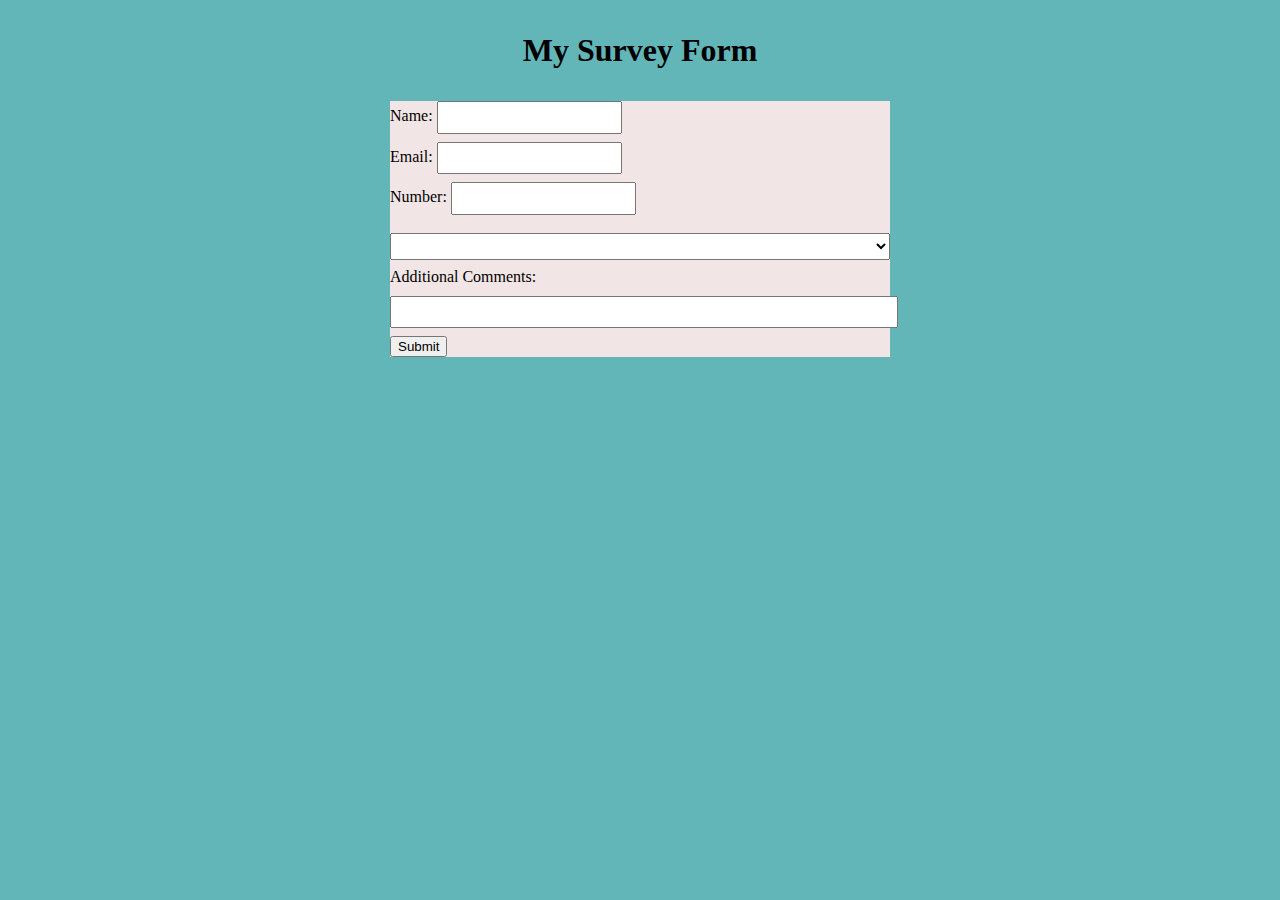
<file: Survey_form_project/index.html>
<!DOCTYPE html>
<!--[if lt IE 7]>      <html class="no-js lt-ie9 lt-ie8 lt-ie7"> <![endif]-->
<!--[if IE 7]>         <html class="no-js lt-ie9 lt-ie8"> <![endif]-->
<!--[if IE 8]>         <html class="no-js lt-ie9"> <![endif]-->
<!--[if gt IE 8]>      <html class="no-js"> <!--<![endif]-->
<html>
    <head>
        <meta charset="utf-8">
        <meta http-equiv="X-UA-Compatible" content="IE=edge">
        <title></title>
        <meta name="description" content="">
        <meta name="viewport" content="width=device-width, initial-scale=1">
        <link rel="stylesheet" href="styles.css">
    </head>
    <body>
        <!--[if lt IE 7]>
            <p class="browsehappy">You are using an <strong>outdated</strong> browser. Please <a href="#">upgrade your browser</a> to improve your experience.</p>
        <![endif]-->
        <h1 id="title">My Survey Form</h1>
        <p id="description"></p>
        <form id="survey-form">
            <label id = "name-label" for="name">Name: <input type="text" id="name" class="inline"></label>            
            <label id = "email-label" for="email">Email: <input type="email" id="email" class="inline"></label>
            <label id = "number-label" for="number">Number: <input type="number" id="number" class="inline"></label>
            <select name="dropdown-list" id="dropdown"></select>
            <label for="comments">Additional Comments: <input type="text" id="comments"></label>
            <button id="submit" class="inline">Submit</button>
        </form>

        
        <script src="" async defer></script>
    </body>
</html>
</file>
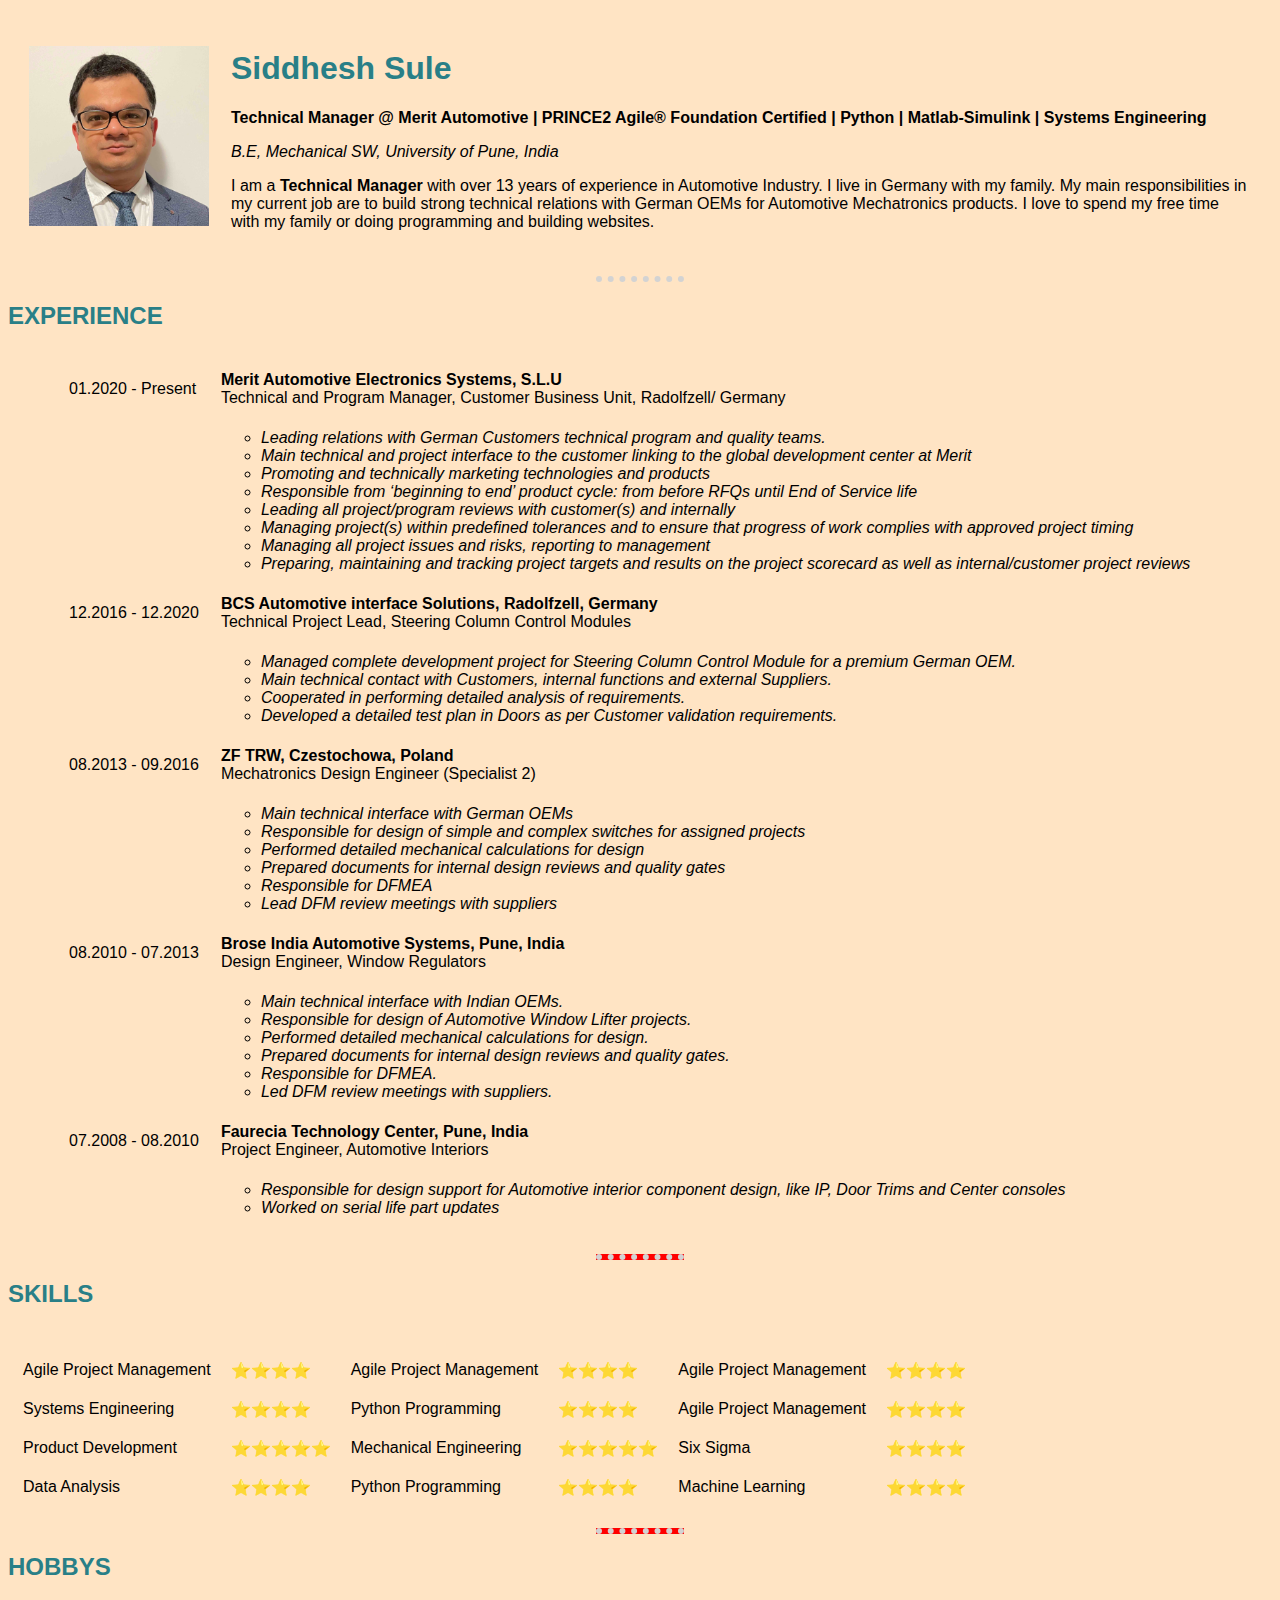
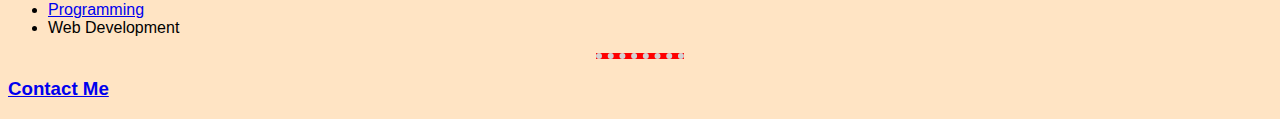
<file: Intermediate_HTML/00_html_Personal_Site/index.html>
<!DOCTYPE html>
<!--[if lt IE 7]>      <html class="no-js lt-ie9 lt-ie8 lt-ie7"> <![endif]-->
<!--[if IE 7]>         <html class="no-js lt-ie9 lt-ie8"> <![endif]-->
<!--[if IE 8]>         <html class="no-js lt-ie9"> <![endif]-->
<!--[if gt IE 8]>      <html class="no-js"> <!--<![endif]-->
<html>

<head>
    <meta charset="utf-8">
    <meta http-equiv="X-UA-Compatible" content="IE=edge">
    <title>Siddhesh Sule</title>
    <meta name="description" content="This website is an online CV of Siddhesh Sule.">
    <meta name="viewport" content="width=device-width, initial-scale=1">
    <link rel="stylesheet" href="css\styles.css">
    <link rel="icon" href="favicon.ico">

</head>

<body>
    <table cellspacing = "20">
        <tr>
            <td>
                <img src="siddhesh-sule.1024x1024.jpg" height = 180 width = 180 align= ""  alt="siddhesh sule profile picture">

            </td>
            <td>
                <h1>Siddhesh Sule</h1>
                <p><strong>Technical Manager @ Merit Automotive | PRINCE2 Agile® Foundation Certified | Python | Matlab-Simulink | Systems Engineering</strong></p>
                <p><em>B.E, Mechanical SW, University of Pune, India</em> </p>
                <p>I am a <strong>Technical Manager</strong> with over 13 years of experience in Automotive Industry. I live in Germany with my family. My main responsibilities in my current job are to build strong technical relations with German OEMs for Automotive Mechatronics products. I love to spend my free time with my family or doing programming and building websites.</p>


            </td>
        </tr>
    </table>
    <!--[if lt IE 7]>
            <p class="browsehappy">You are using an <strong>outdated</strong> browser. Please <a href="#">upgrade your browser</a> to improve your experience.</p>
        <![endif]-->
    
        <hr >

    <h2>EXPERIENCE</h2>
    <p><ul>
        <table cellspacing="20">
            <tr>
                <td>
                    01.2020 - Present
                </td>
                <td>
                    <strong>Merit Automotive Electronics Systems, S.L.U</strong>  <br>
                    Technical and Program Manager, Customer Business Unit, Radolfzell/ Germany <br>
            
                </td>
            </tr>
            <tr>
                <td>                    
                </td>
                <td><em>
                    <ul>
                        <li>
                            Leading relations with German Customers technical program and quality teams.
                        </li>
                        <li>
                            Main technical and project interface to the customer linking to the global development center at Merit
                        </li>
                        <li>
                            Promoting and technically marketing technologies and products
                        </li>
                        <li>
                            Responsible from ‘beginning to end’ product cycle: from before RFQs until End of Service life                        </li>
                        <li>
                            Leading all project/program reviews with customer(s) and internally
                        </li>
                        <li>
                            Managing project(s) within predefined tolerances and to ensure that progress of work complies with approved project timing
                        </li>
                        <li>
                            Managing all project issues and risks, reporting to management
                        </li>
                        <li>
                            Preparing, maintaining and tracking project targets and results on the project scorecard as well as internal/customer project reviews 
                        </li>

                    </ul>
                    
                </td>
            </tr>

            <tr>
                <td>
                    12.2016 - 12.2020
                </td>
                <td>
                    <strong>BCS Automotive interface Solutions, Radolfzell, Germany</strong>  <br>
                    Technical Project Lead, Steering Column Control Modules <br>
            
                </td>
            </tr>
            <tr>
                <td>                    
                </td>
                <td><em>
                    <ul>
                        <li>
                            Managed complete development project for Steering Column Control Module for a premium German OEM.
                        </li>
                        <li>
                            Main technical contact with Customers, internal functions and external Suppliers.
                        </li>
                        <li>
                            Cooperated in performing detailed analysis of requirements.
                        <li>
                            Developed a detailed test plan in Doors as per Customer validation requirements.
                        </li>
                    </ul>
                                    
                </td>
            </tr>

            <tr>
                <td>
                    08.2013 - 09.2016
                </td>
                <td>
                    <strong>ZF TRW, Czestochowa, Poland</strong>  <br>
                    Mechatronics Design Engineer (Specialist 2) <br>
            
                </td>
            </tr>
            <tr>
                <td>                    
                </td>
                <td><em>
                    <ul>
                        <li>
                            Main technical interface with German OEMs
                        </li>
                        <li>
                            Responsible for design of simple and complex switches for assigned projects
                        </li>
                        <li>
                            Performed detailed mechanical calculations for design
                        </li>
                        <li>
                            Prepared documents for internal design reviews and quality gates
                        </li>
                        <li>
                            Responsible for DFMEA
                        </li>
                        <li>
                            Lead DFM review meetings with suppliers
                        </li>
                    </ul>
                    
                   
                </td>
            </tr>

            <tr>
                <td>
                    08.2010 - 07.2013
                </td>
                <td>
                    <strong>Brose India Automotive Systems, Pune, India</strong>  <br>
                    Design Engineer, Window Regulators <br>
                </td>
            </tr>
            <tr>
                <td>                    
                </td>
                <td><em>
                    <ul>
                        <li>
                            Main technical interface with Indian OEMs.                            
                        </li>
                        <li>
                            Responsible for design of Automotive Window Lifter projects.                           
                        </li>
                        <li>
                            Performed detailed mechanical calculations for design.                                                  
                        </li>
                        <li>
                            Prepared documents for internal design reviews and quality gates.                            
                        </li>
                        <li>
                            Responsible for DFMEA.                            
                        </li>
                        <li>
                            Led DFM review meetings with suppliers.                            
                        </li>            
                    </ul>                
                    
                </td>
            </tr>

            <tr>
                <td>
                    07.2008 - 08.2010
                </td>
                <td>
                    <strong>Faurecia Technology Center, Pune, India</strong>  <br>
                    Project Engineer, Automotive Interiors <br>
                </td>
            </tr>
            <tr>
                <td>                    
                </td>
                <td><em>
                    <ul>
                        <li>
                            Responsible for design support for Automotive interior component design, like IP, Door Trims and Center consoles                           
                        </li>
                        <li>
                            Worked on serial life part updates                        
                        </li>
                       
                    </ul>                
                    
                </td>
            </tr>
        </table>
    
    
    </ul><hr size="2" noshade="" color="red">
    </p>
    <p>
        <h2> SKILLS</h2> <br>
        <table cellpadding="5" cellspacing= "10">
            <tr>
                <td>
                    Agile Project Management
                </td>
                <td>
                    ⭐⭐⭐⭐
                </td>
                <td>
                    Agile Project Management
                </td>
                <td>
                    ⭐⭐⭐⭐
                </td>
                <td>
                    Agile Project Management
                </td>
                <td>
                    ⭐⭐⭐⭐
                </td>
            </tr>
            <tr>
                
                <td>
                    Systems Engineering
                </td>
                <td>
                    ⭐⭐⭐⭐
                </td>
                <td>
                    Python Programming
                </td>
                <td>
                    ⭐⭐⭐⭐
                </td>
                <td>
                    Agile Project Management
                </td>
                <td>
                    ⭐⭐⭐⭐
                </td>
            </tr>
            <tr>
                <td>
                    Product Development
                </td>
                <td>
                    ⭐⭐⭐⭐⭐
                </td>
                <td>
                    Mechanical Engineering
                </td>
                <td>
                    ⭐⭐⭐⭐⭐
                </td>
                <td>
                    Six Sigma
                </td>
                <td>
                    ⭐⭐⭐⭐
                </td>
            </tr>
            <tr>
                <td>
                    Data Analysis
                </td>
                <td>
                    ⭐⭐⭐⭐
                </td>
                <td>
                    Python Programming
                </td>
                <td>
                    ⭐⭐⭐⭐
                </td>
                <td>
                    Machine Learning
                </td>
                <td>
                    ⭐⭐⭐⭐
                </td>
            </tr>
        </table>

    </p>
    </ul><hr size="2" noshade="" color="red">
    <p>
        <h2>HOBBYS</h2>
        <ul>
            <li><a href="https://github.com/sid-py/100_days_of_code_python_new">Programming</a> </li>
            <li>Web Development</li>
        </ul>
        <hr size="2" noshade="" color="red">
    </p>
    <p>
        <h3><a href="contact_me.html">Contact Me</a></h3>
    </p>
    <script src="" async defer></script>
</body>

</html>
</file>
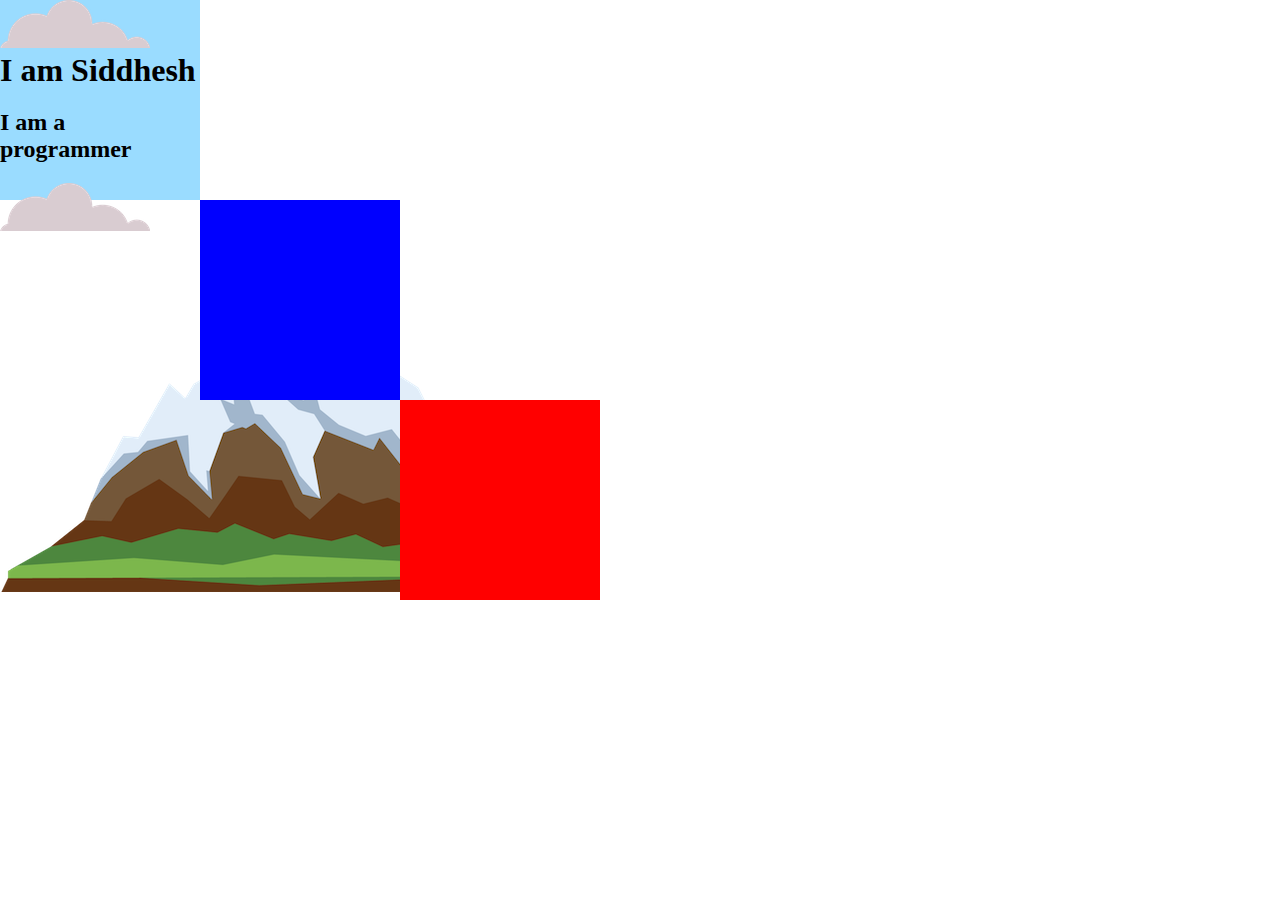
<file: Intermediate_HTML/02_css_my_site/index.html>
<!DOCTYPE html>
<!--[if lt IE 7]>      <html class="no-js lt-ie9 lt-ie8 lt-ie7"> <![endif]-->
<!--[if IE 7]>         <html class="no-js lt-ie9 lt-ie8"> <![endif]-->
<!--[if IE 8]>         <html class="no-js lt-ie9"> <![endif]-->
<!--[if gt IE 8]>      <html class="no-js"> <!--<![endif]-->
<html>
    <head>
        <meta charset="utf-8">
        <meta http-equiv="X-UA-Compatible" content="IE=edge">
        <title></title>
        <meta name="description" content="">
        <meta name="viewport" content="width=device-width, initial-scale=1">
        <link rel="stylesheet" href="css\styles.css">
    </head>
    <body>
        <!--[if lt IE 7]>
            <p class="browsehappy">You are using an <strong>outdated</strong> browser. Please <a href="#">upgrade your browser</a> to improve your experience.</p>
        <![endif]-->
        <div class="top-container">
            <img src="images/cloud.png" alt="cloud-img">
            
        
                <h1> I am Siddhesh</h1>
                <h2> I am a programmer</h2>
                <img src="images/cloud.png" alt="cloud-img">
                <img src="images/mountain.png" alt="mountain-img">

        </div>

        <div class="middle-container"></div>
        <div class="bottom-container"></div>
        
        <script src="" async defer></script>
    </body>
</html>
</file>
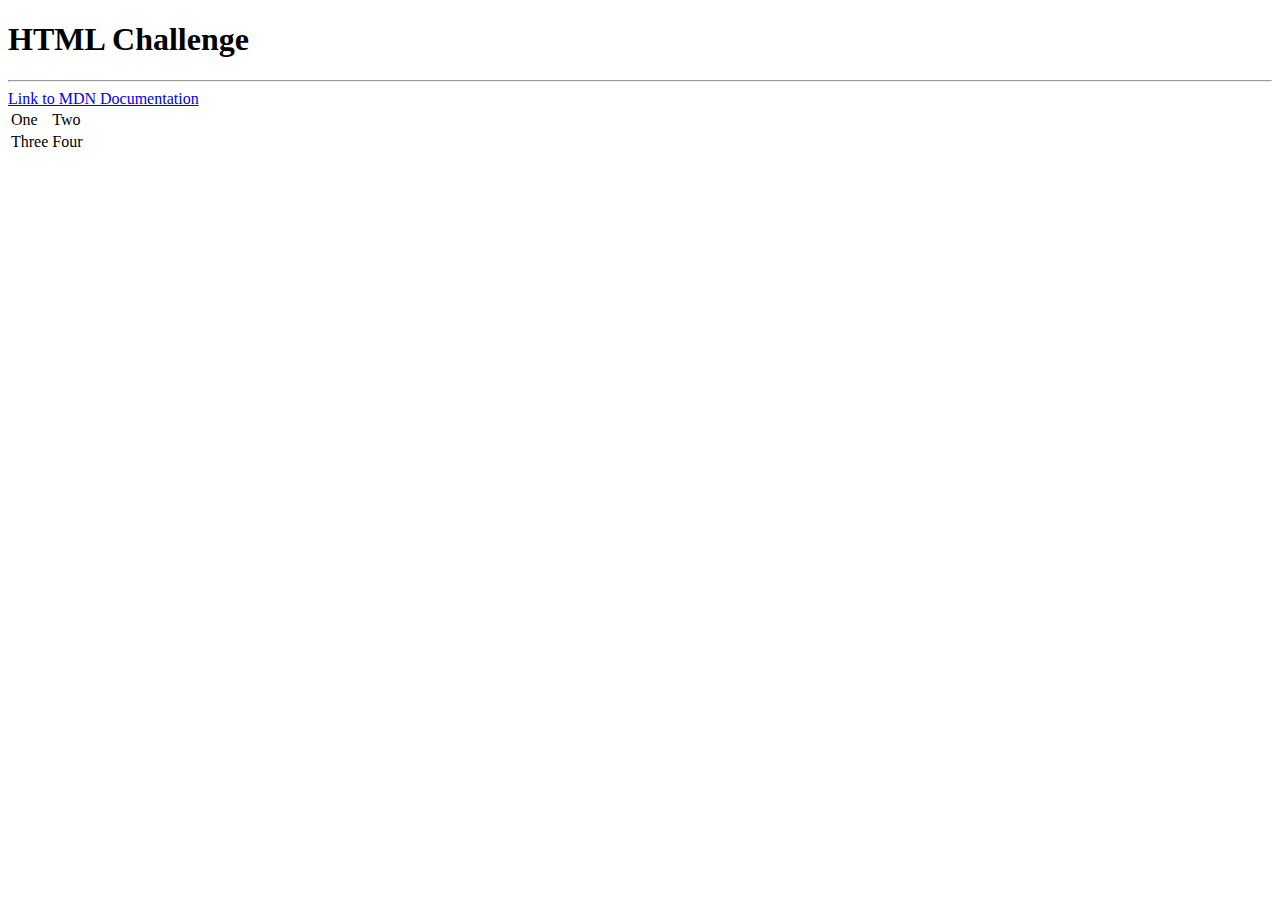
<file: Intermediate_HTML/html_challenge/index.html>
<!DOCTYPE html>
<!--[if lt IE 7]>      <html class="no-js lt-ie9 lt-ie8 lt-ie7"> <![endif]-->
<!--[if IE 7]>         <html class="no-js lt-ie9 lt-ie8"> <![endif]-->
<!--[if IE 8]>         <html class="no-js lt-ie9"> <![endif]-->
<!--[if gt IE 8]>      <html class="no-js"> <!--<![endif]-->
<html>
    <head>
        <meta charset="utf-8">
        <meta http-equiv="X-UA-Compatible" content="IE=edge">
        <title></title>
        <meta name="description" content="">
        <meta name="viewport" content="width=device-width, initial-scale=1">
        <link rel="stylesheet" href="">
    </head>
    <body>
        <!--[if lt IE 7]>
            <p class="browsehappy">You are using an <strong>outdated</strong> browser. Please <a href="#">upgrade your browser</a> to improve your experience.</p>
        <![endif]-->

        <h1>HTML Challenge</h1>
        <hr>

        <a href="https://developer.mozilla.org/en-US/">Link to MDN Documentation</a>
        <table>
            <tr>
                <td>
                    One   
                </td>
                <td>
                    Two  
                </td>
            </tr>
            <tr>
                <td>
                    Three   
                </td>
                <td>
                    Four  
                </td>
            </tr>
        </table>
        
        <script src="" async defer></script>
    </body>
</html>
</file>
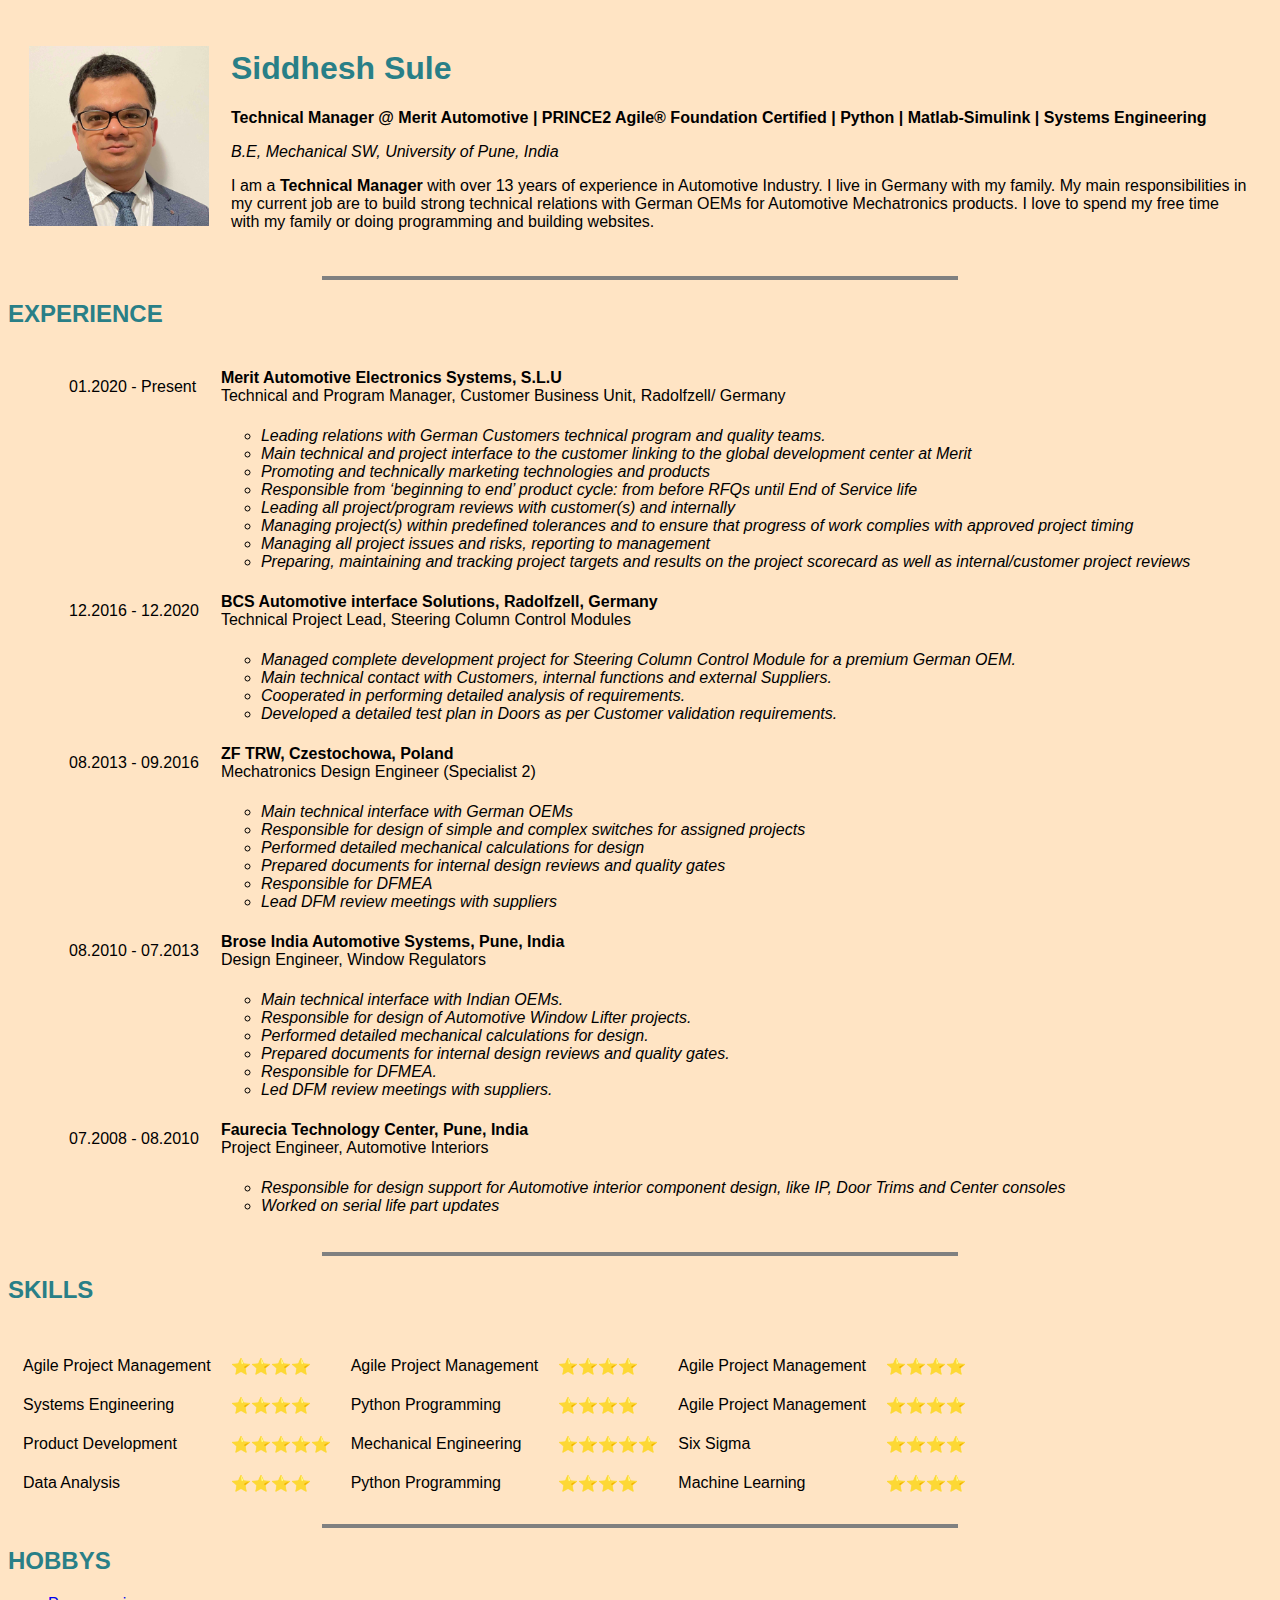
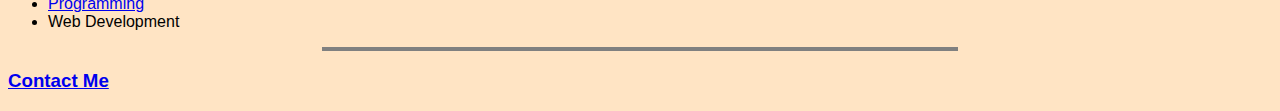
<file: Intermediate_HTML/HTML_Personal_Site/index.html>
<!DOCTYPE html>
<!--[if lt IE 7]>      <html class="no-js lt-ie9 lt-ie8 lt-ie7"> <![endif]-->
<!--[if IE 7]>         <html class="no-js lt-ie9 lt-ie8"> <![endif]-->
<!--[if IE 8]>         <html class="no-js lt-ie9"> <![endif]-->
<!--[if gt IE 8]>      <html class="no-js"> <!--<![endif]-->
<html>

<head>
    <meta charset="utf-8">
    <meta http-equiv="X-UA-Compatible" content="IE=edge">
    <title>Siddhesh Sule</title>
    <meta name="description" content="This website is an online CV of Siddhesh Sule.">
    <meta name="viewport" content="width=device-width, initial-scale=1">
    <link rel="stylesheet" href="css\styles.css">

</head>

<body>
    <table cellspacing = "20">
        <tr>
            <td>
                <img src="siddhesh-sule.1024x1024.jpg" height = 180 width = 180 align= ""  alt="siddhesh sule profile picture">

            </td>
            <td>
                <h1>Siddhesh Sule</h1>
                <p><strong>Technical Manager @ Merit Automotive | PRINCE2 Agile® Foundation Certified | Python | Matlab-Simulink | Systems Engineering</strong></p>
                <p><em>B.E, Mechanical SW, University of Pune, India</em> </p>
                <p>I am a <strong>Technical Manager</strong> with over 13 years of experience in Automotive Industry. I live in Germany with my family. My main responsibilities in my current job are to build strong technical relations with German OEMs for Automotive Mechatronics products. I love to spend my free time with my family or doing programming and building websites.</p>


            </td>
        </tr>
    </table>
    <!--[if lt IE 7]>
            <p class="browsehappy">You are using an <strong>outdated</strong> browser. Please <a href="#">upgrade your browser</a> to improve your experience.</p>
        <![endif]-->
    
        <hr size="2" noshade="" color="red">

    <h2>EXPERIENCE</h2>
    <p><ul>
        <table cellspacing="20">
            <tr>
                <td>
                    01.2020 - Present
                </td>
                <td>
                    <strong>Merit Automotive Electronics Systems, S.L.U</strong>  <br>
                    Technical and Program Manager, Customer Business Unit, Radolfzell/ Germany <br>
            
                </td>
            </tr>
            <tr>
                <td>                    
                </td>
                <td><em>
                    <ul>
                        <li>
                            Leading relations with German Customers technical program and quality teams.
                        </li>
                        <li>
                            Main technical and project interface to the customer linking to the global development center at Merit
                        </li>
                        <li>
                            Promoting and technically marketing technologies and products
                        </li>
                        <li>
                            Responsible from ‘beginning to end’ product cycle: from before RFQs until End of Service life                        </li>
                        <li>
                            Leading all project/program reviews with customer(s) and internally
                        </li>
                        <li>
                            Managing project(s) within predefined tolerances and to ensure that progress of work complies with approved project timing
                        </li>
                        <li>
                            Managing all project issues and risks, reporting to management
                        </li>
                        <li>
                            Preparing, maintaining and tracking project targets and results on the project scorecard as well as internal/customer project reviews 
                        </li>

                    </ul>
                    
                </td>
            </tr>

            <tr>
                <td>
                    12.2016 - 12.2020
                </td>
                <td>
                    <strong>BCS Automotive interface Solutions, Radolfzell, Germany</strong>  <br>
                    Technical Project Lead, Steering Column Control Modules <br>
            
                </td>
            </tr>
            <tr>
                <td>                    
                </td>
                <td><em>
                    <ul>
                        <li>
                            Managed complete development project for Steering Column Control Module for a premium German OEM.
                        </li>
                        <li>
                            Main technical contact with Customers, internal functions and external Suppliers.
                        </li>
                        <li>
                            Cooperated in performing detailed analysis of requirements.
                        <li>
                            Developed a detailed test plan in Doors as per Customer validation requirements.
                        </li>
                    </ul>
                                    
                </td>
            </tr>

            <tr>
                <td>
                    08.2013 - 09.2016
                </td>
                <td>
                    <strong>ZF TRW, Czestochowa, Poland</strong>  <br>
                    Mechatronics Design Engineer (Specialist 2) <br>
            
                </td>
            </tr>
            <tr>
                <td>                    
                </td>
                <td><em>
                    <ul>
                        <li>
                            Main technical interface with German OEMs
                        </li>
                        <li>
                            Responsible for design of simple and complex switches for assigned projects
                        </li>
                        <li>
                            Performed detailed mechanical calculations for design
                        </li>
                        <li>
                            Prepared documents for internal design reviews and quality gates
                        </li>
                        <li>
                            Responsible for DFMEA
                        </li>
                        <li>
                            Lead DFM review meetings with suppliers
                        </li>
                    </ul>
                    
                   
                </td>
            </tr>

            <tr>
                <td>
                    08.2010 - 07.2013
                </td>
                <td>
                    <strong>Brose India Automotive Systems, Pune, India</strong>  <br>
                    Design Engineer, Window Regulators <br>
                </td>
            </tr>
            <tr>
                <td>                    
                </td>
                <td><em>
                    <ul>
                        <li>
                            Main technical interface with Indian OEMs.                            
                        </li>
                        <li>
                            Responsible for design of Automotive Window Lifter projects.                           
                        </li>
                        <li>
                            Performed detailed mechanical calculations for design.                                                  
                        </li>
                        <li>
                            Prepared documents for internal design reviews and quality gates.                            
                        </li>
                        <li>
                            Responsible for DFMEA.                            
                        </li>
                        <li>
                            Led DFM review meetings with suppliers.                            
                        </li>            
                    </ul>                
                    
                </td>
            </tr>

            <tr>
                <td>
                    07.2008 - 08.2010
                </td>
                <td>
                    <strong>Faurecia Technology Center, Pune, India</strong>  <br>
                    Project Engineer, Automotive Interiors <br>
                </td>
            </tr>
            <tr>
                <td>                    
                </td>
                <td><em>
                    <ul>
                        <li>
                            Responsible for design support for Automotive interior component design, like IP, Door Trims and Center consoles                           
                        </li>
                        <li>
                            Worked on serial life part updates                        
                        </li>
                       
                    </ul>                
                    
                </td>
            </tr>
        </table>
    
    
    </ul><hr size="2" noshade="" color="red">
    </p>
    <p>
        <h2> SKILLS</h2> <br>
        <table cellpadding="5" cellspacing= "10">
            <tr>
                <td>
                    Agile Project Management
                </td>
                <td>
                    ⭐⭐⭐⭐
                </td>
                <td>
                    Agile Project Management
                </td>
                <td>
                    ⭐⭐⭐⭐
                </td>
                <td>
                    Agile Project Management
                </td>
                <td>
                    ⭐⭐⭐⭐
                </td>
            </tr>
            <tr>
                
                <td>
                    Systems Engineering
                </td>
                <td>
                    ⭐⭐⭐⭐
                </td>
                <td>
                    Python Programming
                </td>
                <td>
                    ⭐⭐⭐⭐
                </td>
                <td>
                    Agile Project Management
                </td>
                <td>
                    ⭐⭐⭐⭐
                </td>
            </tr>
            <tr>
                <td>
                    Product Development
                </td>
                <td>
                    ⭐⭐⭐⭐⭐
                </td>
                <td>
                    Mechanical Engineering
                </td>
                <td>
                    ⭐⭐⭐⭐⭐
                </td>
                <td>
                    Six Sigma
                </td>
                <td>
                    ⭐⭐⭐⭐
                </td>
            </tr>
            <tr>
                <td>
                    Data Analysis
                </td>
                <td>
                    ⭐⭐⭐⭐
                </td>
                <td>
                    Python Programming
                </td>
                <td>
                    ⭐⭐⭐⭐
                </td>
                <td>
                    Machine Learning
                </td>
                <td>
                    ⭐⭐⭐⭐
                </td>
            </tr>
        </table>

    </p>
    </ul><hr size="2" noshade="" color="red">
    <p>
        <h2>HOBBYS</h2>
        <ul>
            <li><a href="https://github.com/sid-py/100_days_of_code_python_new">Programming</a> </li>
            <li>Web Development</li>
        </ul>
        <hr size="2" noshade="" color="red">
    </p>
    <p>
        <h3><a href="contact_me.html">Contact Me</a></h3>
    </p>
    <script src="" async defer></script>
</body>

</html>
</file>
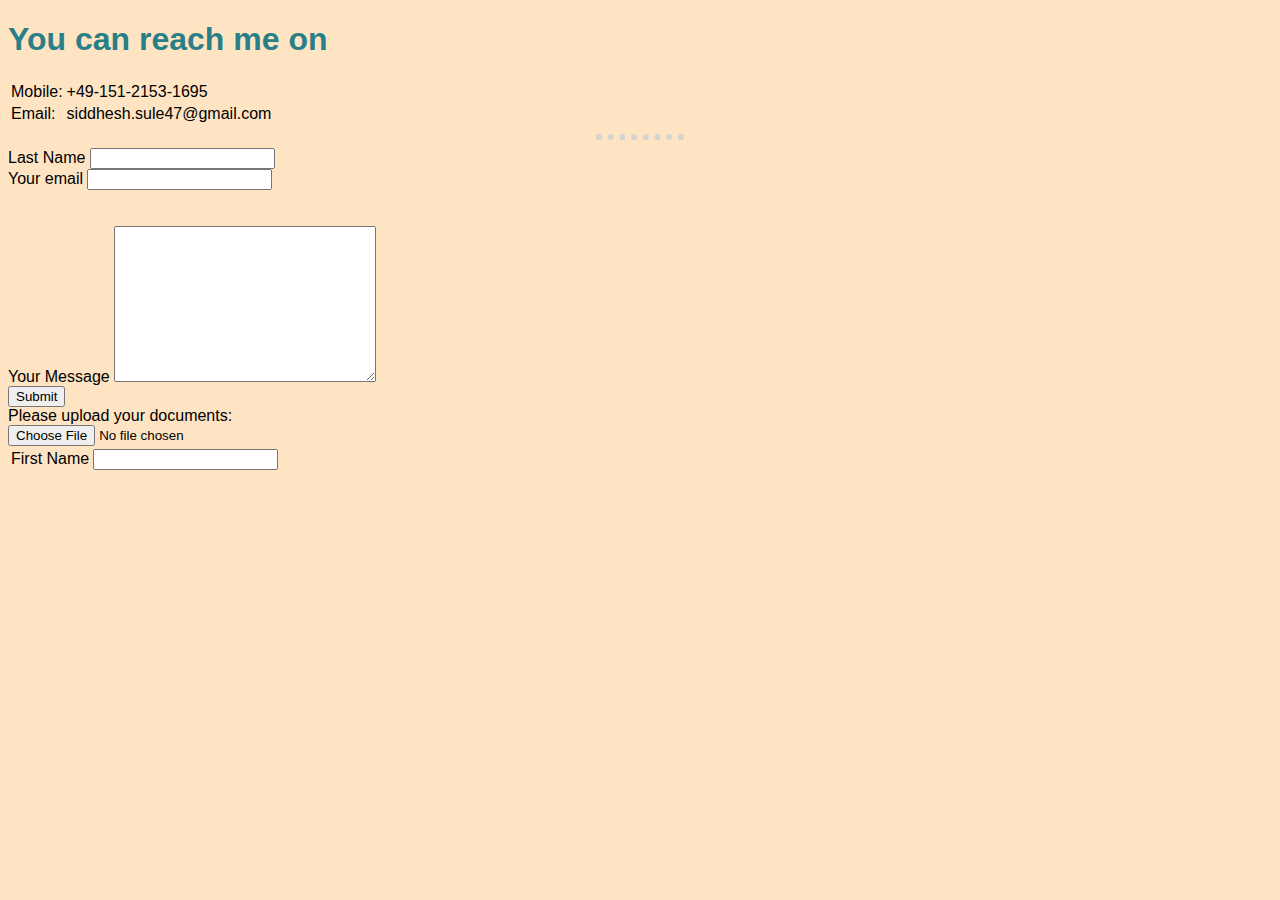
<file: Intermediate_HTML/00_html_Personal_Site/contact_me.html>
<!DOCTYPE html>
<!--[if lt IE 7]>      <html class="no-js lt-ie9 lt-ie8 lt-ie7"> <![endif]-->
<!--[if IE 7]>         <html class="no-js lt-ie9 lt-ie8"> <![endif]-->
<!--[if IE 8]>         <html class="no-js lt-ie9"> <![endif]-->
<!--[if gt IE 8]>      <html class="no-js"> <!--<![endif]-->
<html>
    <head>
     
        <meta charset="utf-8">
        <meta http-equiv="X-UA-Compatible" content="IE=edge">
        <title>Contact me</title>
        <meta name="Contact-me-page" content="contact-me-siddhesh-sule">
        <meta name="viewport" content="width=device-width, initial-scale=1">
        <link rel="stylesheet" href="css/styles.css">
    </head>
    <body>
        <!--[if lt IE 7]>
            <p class="browsehappy">You are using an <strong>outdated</strong> browser. Please <a href="#">upgrade your browser</a> to improve your experience.</p>
        <![endif]-->
        <h1>You can reach me on</h1>
        <table> 
            <tr>
                <td>
                    Mobile:
                </td>
                <td>
                    +49-151-2153-1695
                </td>
            </tr>
            <tr>
                <td>
                    Email:
                </td>
                <td>
                    siddhesh.sule47@gmail.com
                </td>
            </tr>
        </table>
        <hr>

        <form action="mailto:siddhesh.sule47@gmail.com" method="post" enctype="text/plain" >
            <table>
                <tr>
                    <td>
                        <label>First Name </label>

                    </td>
                    <td>

                        <input type="text", name= "customerName" value=""> <br>
                    </td>
                </tr>

                <label>Last Name </label>
                <input type="text", name= "customerLastName" value=""> <br>
                <label>Your email </label>
                <input type="email", name= "customerEmail" value=""> <br><br><br>
                <label>Your Message </label>
                <textarea name="name" id="" cols="30" rows="10" name= "customerMessage"></textarea> <br>
                <input type="button", value="Submit"><br>
                <!-- Upload personal docs -->
                <label>Please upload your documents: </label><br>
                <input type="file", name="Click to include">

            </table>

        </form>
    </body>
</html>
</file>
<file: Survey_form_project/styles.css>
form {
    width: 60vw;
    max-width: 500px;
    min-width: 300px;
    background-color: #F2E5E5;
    margin: 0 auto;
}
body{
    background-color: #62B6B7;
}

h1, p {
    margin: 1em auto;
    text-align: center;
}

.inline {
    width: unset;
    margin: 0 0.5em 0 0;
    vertical-align: middle;

}

label {
    display: block;
    margin: 0.5rem 0;
}

input, textarea, select {
    margin: 10px 0 0 0;
    width: 100%;
    min-height: 2em;
}
</file>
<file: Intermediate_HTML/00_html_Personal_Site/css/styles.css>
body{
    font-family: Verdana, Geneva, Tahoma, sans-serif;
    background-color: bisque;
}

hr{
    /* background-color: bisque; */
    border-style: none;
    border-top-style: dotted;
    /* border-left-style: none;
    border-right-style: none;
    border-bottom-style: none; */
    border-color: lightgrey;
    border-width: 6px;
     
    width: 7%;
}

 
h1{
    color: #297F87;
    font-family: Verdana, Geneva, Tahoma, sans-serif;
}

h2{
    color: #297F87;
}
</file>
